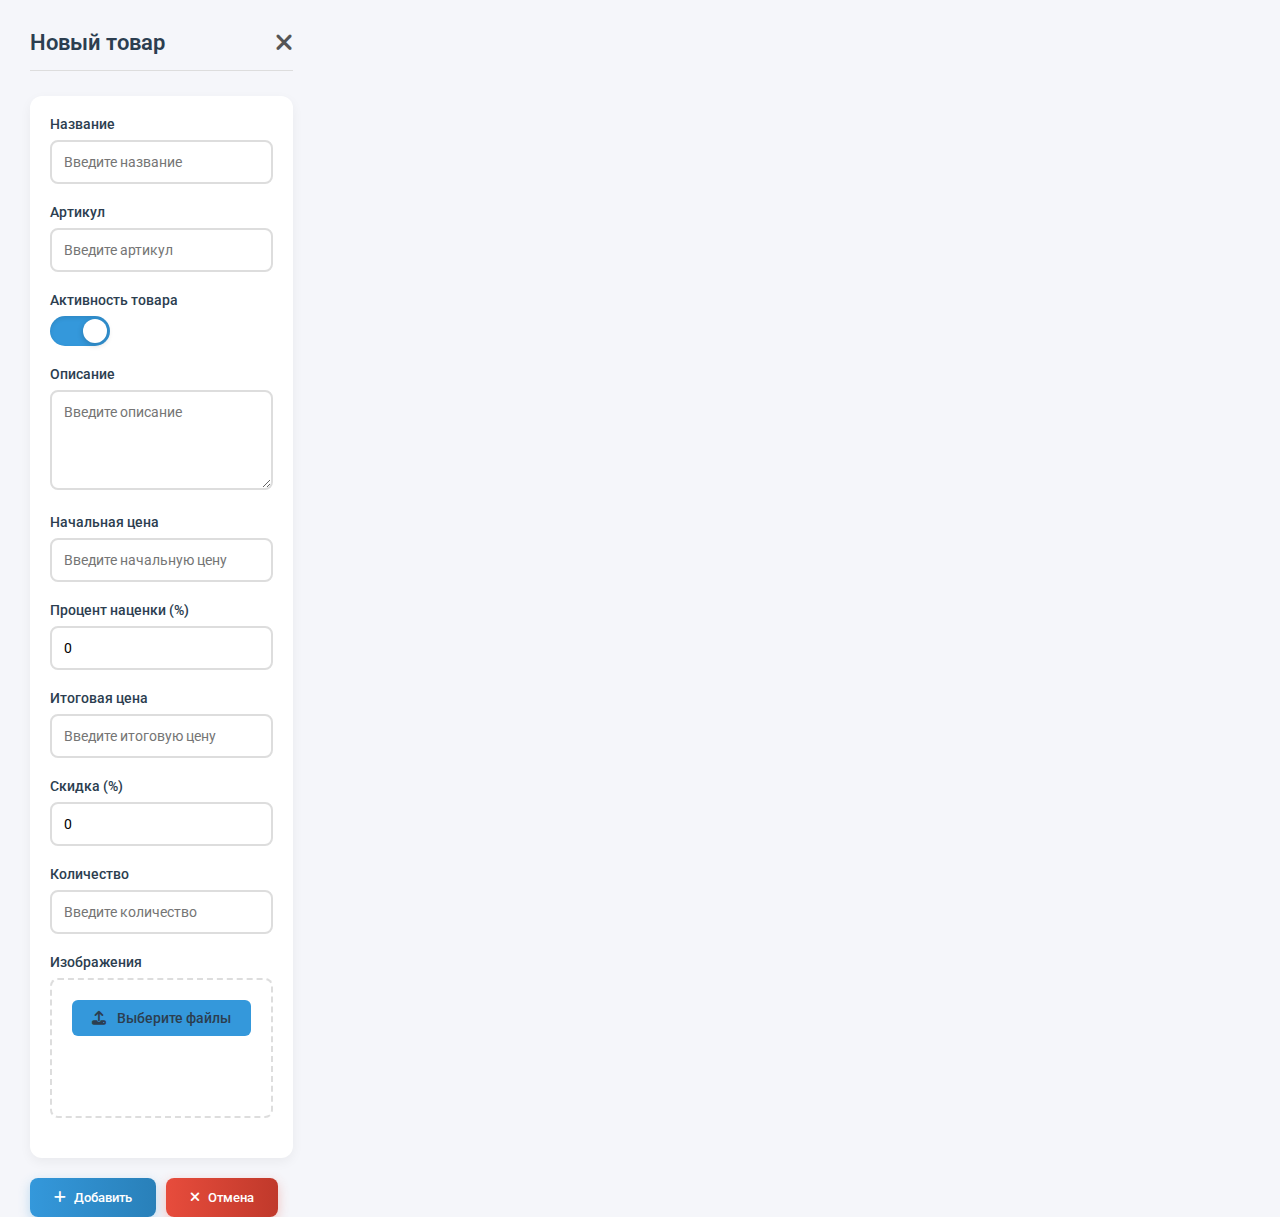
<file: add.html>
<!DOCTYPE html>
<html lang="ru">
<head>
    <meta charset="UTF-8">
    <meta name="viewport" content="width=device-width, initial-scale=1.0">
    <title>Добавить товар</title>
    <link href="https://fonts.googleapis.com/css2?family=Roboto:wght@400;500;700&display=swap" rel="stylesheet">
    <link rel="stylesheet" href="https://cdnjs.cloudflare.com/ajax/libs/font-awesome/6.4.0/css/all.min.css">
    <link rel="stylesheet" href="styles.css">
</head>
<body>
    <div class="sidebar-panel-content">
        <div class="sidebar-header">
            <span id="panel-title">Новый товар</span>
            <i class="fas fa-times close" onclick="closeSidebar()"></i>
        </div>
        <form id="add-product-form" class="add-form">
            <div class="form-card">
                <div class="form-group">
                    <label>Название</label>
                    <input type="text" name="name" placeholder="Введите название" required>
                </div>
                <div class="form-group">
                    <label>Артикул</label>
                    <input type="text" name="sku" placeholder="Введите артикул" required>
                </div>
                <div class="form-group">
                    <label>Активность товара</label>
                    <label class="switch">
                        <input type="checkbox" name="status" checked>
                        <span class="slider"></span>
                    </label>
                </div>
                <div class="form-group">
                    <label>Описание</label>
                    <textarea name="description" placeholder="Введите описание" required></textarea>
                </div>
                <div class="form-group">
                    <label>Начальная цена</label>
                    <input type="number" step="0.01" name="initialPrice" placeholder="Введите начальную цену" required>
                </div>
                <div class="form-group">
                    <label>Процент наценки (%)</label>
                    <input type="number" step="0.01" name="markupPercentage" placeholder="Введите процент наценки" value="0">
                </div>
                <div class="form-group">
                    <label>Итоговая цена</label>
                    <input type="number" step="0.01" name="finalPrice" placeholder="Введите итоговую цену" required>
                </div>
                <div class="form-group">
                    <label>Скидка (%)</label>
                    <input type="number" step="0.01" name="discountPercentage" placeholder="Введите скидку" value="0">
                </div>
                <div class="form-group">
                    <label>Количество</label>
                    <input type="number" name="quantity" placeholder="Введите количество" required>
                </div>
                <div class="form-group">
                    <label>Изображения</label>
                    <div class="file-upload">
                        <input type="file" name="images" accept="image/*" id="image-upload" multiple>
                        <label for="image-upload" class="file-label"><i class="fas fa-upload"></i> Выберите файлы</label>
                        <div class="image-preview" id="image-preview"></div>
                    </div>
                </div>
            </div>
            <div class="button-group">
                <button type="submit" class="add-button"><i class="fas fa-plus"></i> Добавить</button>
                <button type="button" class="cancel-button" onclick="closeSidebar()"><i class="fas fa-times"></i> Отмена</button>
            </div>
        </form>
    </div>
    <script src="script.js"></script>
    <script>
        document.addEventListener('DOMContentLoaded', () => {
            const form = document.getElementById('add-product-form');
            const initialPriceInput = form.querySelector('[name="initialPrice"]');
            const markupPercentageInput = form.querySelector('[name="markupPercentage"]');
            const finalPriceInput = form.querySelector('[name="finalPrice"]');
            const imageInput = form.querySelector('#image-upload');
            const preview = document.getElementById('image-preview');

            function updateFinalPrice() {
                const initialPrice = parseFloat(initialPriceInput.value) || 0;
                const markupPercentage = parseFloat(markupPercentageInput.value) || 0;
                const calculatedFinalPrice = initialPrice * (1 + markupPercentage / 100);
                finalPriceInput.value = calculatedFinalPrice.toFixed(2);
            }

            initialPriceInput.addEventListener('input', updateFinalPrice);
            markupPercentageInput.addEventListener('input', updateFinalPrice);

            imageInput.addEventListener('change', () => {
                preview.innerHTML = '';
                Array.from(imageInput.files).forEach((file, index) => {
                    if (file && file.type.startsWith('image/')) {
                        const reader = new FileReader();
                        reader.onload = function(e) {
                            const imgContainer = document.createElement('div');
                            imgContainer.className = 'image-preview-item';
                            imgContainer.innerHTML = `
                                <img src="${e.target.result}" alt="Preview ${index}" class="preview-image">
                                <i class="fas fa-times remove-image" data-index="${index}" onclick="removeImage(this)"></i>
                            `;
                            preview.appendChild(imgContainer);
                        };
                        reader.readAsDataURL(file);
                    }
                });
            });

            form.addEventListener('submit', async (e) => {
                e.preventDefault();
                const name = form.querySelector('[name="name"]').value.trim();
                const sku = form.querySelector('[name="sku"]').value.trim();
                const initialPrice = form.querySelector('[name="initialPrice"]').value.trim();
                const markupPercentage = form.querySelector('[name="markupPercentage"]').value.trim();
                const finalPrice = form.querySelector('[name="finalPrice"]').value.trim();
                const discountPercentage = form.querySelector('[name="discountPercentage"]').value.trim();
                const quantity = form.querySelector('[name="quantity"]').value.trim();
                const description = form.querySelector('[name="description"]').value.trim();
                const images = [];

                if (!name || !sku || !initialPrice || !finalPrice || !quantity || !description) {
                    showSnackbar('Заполните обязательные поля', 'error');
                    return;
                }

                if (imageInput.files.length > 0) {
                    for (const file of imageInput.files) {
                        const dataUrl = await new Promise((resolve) => {
                            const reader = new FileReader();
                            reader.onload = (e) => resolve(e.target.result);
                            reader.readAsDataURL(file);
                        });
                        images.push(dataUrl);
                    }
                }

                const product = {
                    name,
                    sku,
                    initialPrice: parseFloat(initialPrice).toFixed(2),
                    markupPercentage: parseFloat(markupPercentage) || 0,
                    finalPrice: parseFloat(finalPrice).toFixed(2),
                    discountPercentage: parseFloat(discountPercentage) || 0,
                    status: form.querySelector('[name="status"]').checked ? 'Активный' : 'Неактивный',
                    description,
                    quantity: parseInt(quantity),
                    images
                };

                if (!productsData[activeCategory]) productsData[activeCategory] = [];
                productsData[activeCategory].push(product);
                showProducts(activeCategory);
                showSnackbar('Товар успешно добавлен', 'success');
                form.reset();
                preview.innerHTML = '';
                closeSidebar();
            });
        });

        function removeImage(element) {
            const index = parseInt(element.dataset.index);
            const imageInput = document.getElementById('image-upload');
            const files = Array.from(imageInput.files);
            files.splice(index, 1);
            const dataTransfer = new DataTransfer();
            files.forEach(file => dataTransfer.items.add(file));
            imageInput.files = dataTransfer.files;
            element.parentElement.remove();
        }
    </script>
</file>
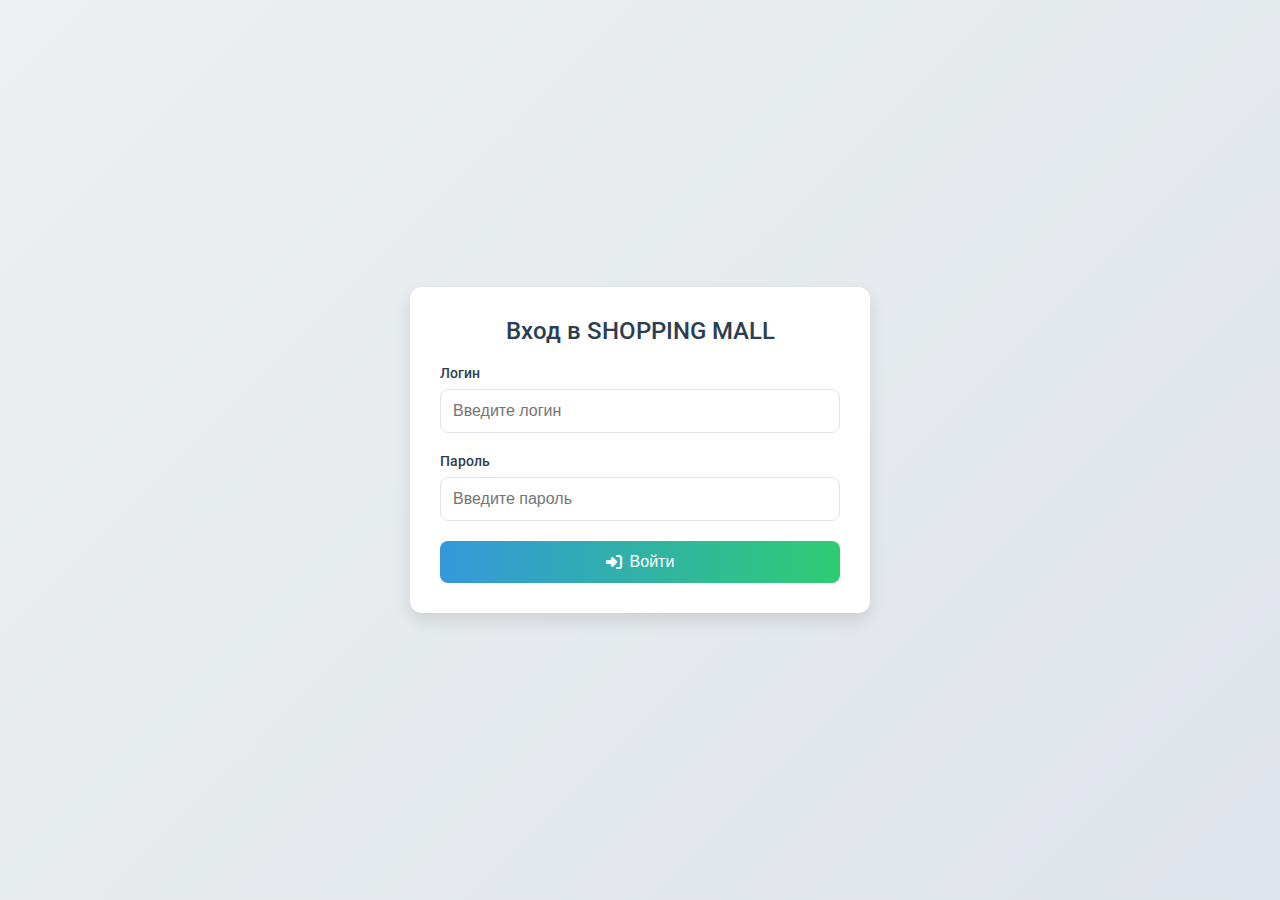
<file: auth.html>
<!DOCTYPE html>
<html lang="ru">
<head>
    <meta charset="UTF-8">
    <meta name="viewport" content="width=device-width, initial-scale=1.0">
    <title>Вход в SHOPPING MALL</title>
    <link href="https://fonts.googleapis.com/css2?family=Roboto:wght@400;500;700&display=swap" rel="stylesheet">
    <link rel="stylesheet" href="https://cdnjs.cloudflare.com/ajax/libs/font-awesome/6.4.0/css/all.min.css">
    <link rel="stylesheet" href="auth_styles.css">
</head>
<body>
    <div class="login-container">
        <div class="login-card">
            <div class="login-header">
                <h2>Вход в SHOPPING MALL</h2>
            </div>
            <form id="login-form" class="login-form">
                <div class="form-group">
                    <label for="username">Логин</label>
                    <input type="text" id="username" name="username" placeholder="Введите логин" required>
                </div>
                <div class="form-group">
                    <label for="password">Пароль</label>
                    <input type="password" id="password" name="password" placeholder="Введите пароль" required>
                </div>
                <button type="submit" class="login-button"><i class="fas fa-sign-in-alt"></i> Войти</button>
            </form>
            <div id="snackbar"></div>
        </div>
    </div>

    <script>
        const loginForm = document.getElementById('login-form');
        const snackbar = document.getElementById('snackbar');

        loginForm.addEventListener('submit', function(e) {
            e.preventDefault();
            const username = document.getElementById('username').value.trim();
            const password = document.getElementById('password').value.trim();

            if (username === 'admin' && password === 'password') {
                localStorage.setItem('isAuthenticated', 'true');
                window.location.href = 'index.html';
            } else {
                showSnackbar('Неверный логин или пароль', 'error');
            }
        });

        function showSnackbar(message, type) {
            snackbar.textContent = message;
            snackbar.className = 'show ' + type;
            setTimeout(() => { snackbar.className = snackbar.className.replace('show', ''); }, 3000);
        }
    </script>
</body>
</html>
</file>
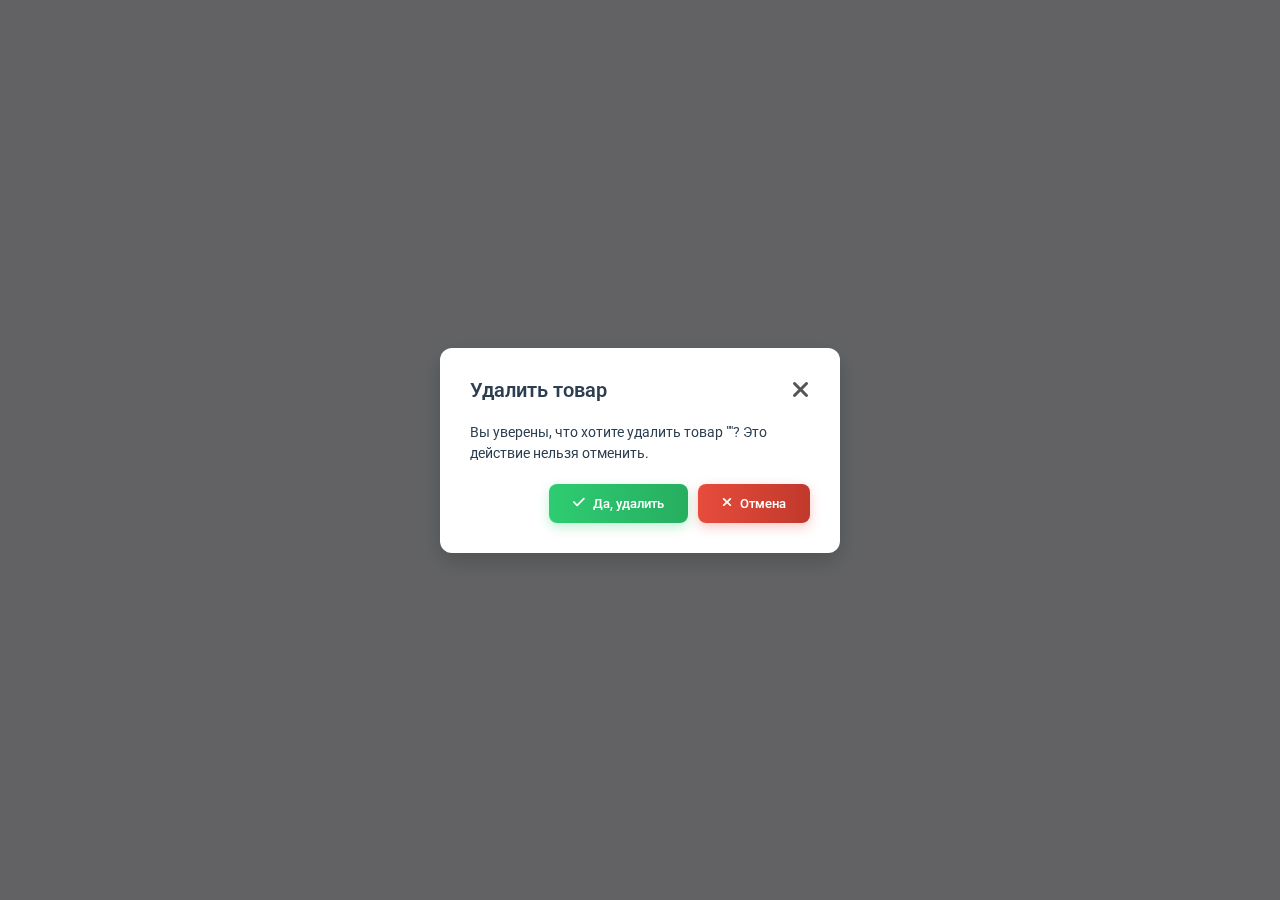
<file: delete.html>
<!DOCTYPE html>
<html lang="ru">
<head>
    <meta charset="UTF-8">
    <meta name="viewport" content="width=device-width, initial-scale=1.0">
    <title>Удалить товар</title>
    <link href="https://fonts.googleapis.com/css2?family=Roboto:wght@400;500;700&display=swap" rel="stylesheet">
    <link rel="stylesheet" href="https://cdnjs.cloudflare.com/ajax/libs/font-awesome/6.4.0/css/all.min.css">
    <link rel="stylesheet" href="styles.css">
    <style>
        /* Стили для модального окна */
        .modal-overlay {
            position: fixed;
            top: 0;
            left: 0;
            width: 100%;
            height: 100%;
            background: rgba(0, 0, 0, 0.6);
            display: flex;
            justify-content: center;
            align-items: center;
            z-index: 1002;
            opacity: 0;
            visibility: hidden;
            transition: opacity 0.3s ease, visibility 0.3s ease;
        }

        .modal-overlay.active {
            opacity: 1;
            visibility: visible;
        }

        .modal-content {
            background: #fff;
            border-radius: 12px;
            padding: 30px;
            width: 100%;
            max-width: 400px;
            box-shadow: 0 8px 24px rgba(0, 0, 0, 0.2);
            transform: translateY(20px);
            transition: transform 0.3s ease;
        }

        .modal-overlay.active .modal-content {
            transform: translateY(0);
        }

        .modal-header {
            display: flex;
            justify-content: space-between;
            align-items: center;
            margin-bottom: 20px;
        }

        .modal-header h2 {
            font-size: 20px;
            font-weight: 600;
            color: #2c3e50;
            margin: 0;
        }

        .modal-header .close {
            font-size: 24px;
            color: #555;
            cursor: pointer;
            transition: color 0.3s ease, transform 0.1s ease;
        }

        .modal-header .close:hover {
            color: #e74c3c;
            transform: scale(1.1);
        }

        .modal-body {
            margin-bottom: 20px;
        }

        .modal-body p {
            font-size: 14px;
            color: #2c3e50;
            line-height: 1.5;
        }

        .modal-footer {
            display: flex;
            gap: 10px;
            justify-content: flex-end;
        }

        .modal-footer .add-button {
            background: linear-gradient(90deg, #2ecc71, #27ae60);
            box-shadow: 0 4px 12px rgba(46, 204, 113, 0.3);
        }

        .modal-footer .add-button:hover {
            background: linear-gradient(90deg, #27ae60, #219653);
        }

        .modal-footer .cancel-button {
            background: linear-gradient(90deg, #e74c3c, #c0392b);
            box-shadow: 0 4px 12px rgba(231, 76, 60, 0.3);
        }

        .modal-footer .cancel-button:hover {
            background: linear-gradient(90deg, #c0392b, #a93226);
        }
    </style>
</head>
<body>
    <div class="modal-overlay active">
        <div class="modal-content">
            <div class="modal-header">
                <h2>Удалить товар</h2>
                <i class="fas fa-times close" onclick="closeModal()"></i>
            </div>
            <div class="modal-body">
                <p>Вы уверены, что хотите удалить товар "<span id="product-name"></span>"? Это действие нельзя отменить.</p>
            </div>
            <div class="modal-footer">
                <button class="add-button" onclick="confirmDelete()"><i class="fas fa-check"></i> Да, удалить</button>
                <button class="cancel-button" onclick="closeModal()"><i class="fas fa-times"></i> Отмена</button>
            </div>
        </div>
    </div>

    <script src="script.js"></script>
    <script>
        document.addEventListener('DOMContentLoaded', () => {
            const urlParams = new URLSearchParams(window.location.search);
            const category = urlParams.get('category');
            const index = parseInt(urlParams.get('index'), 10);
            const product = productsData[category][index];

            document.getElementById('product-name').textContent = product.name;

            window.confirmDelete = function() {
                productsData[category].splice(index, 1);
                showSnackbar('Товар успешно удалён', 'success');
                setTimeout(() => window.close(), 1000);
            };

            window.closeModal = function() {
                window.close();
            };
        });

        function showSnackbar(message, type) {
            const event = new CustomEvent('show-snackbar', { detail: { message, type } });
            window.opener.document.dispatchEvent(event);
        }
    </script>
</body>
</html>
</file>
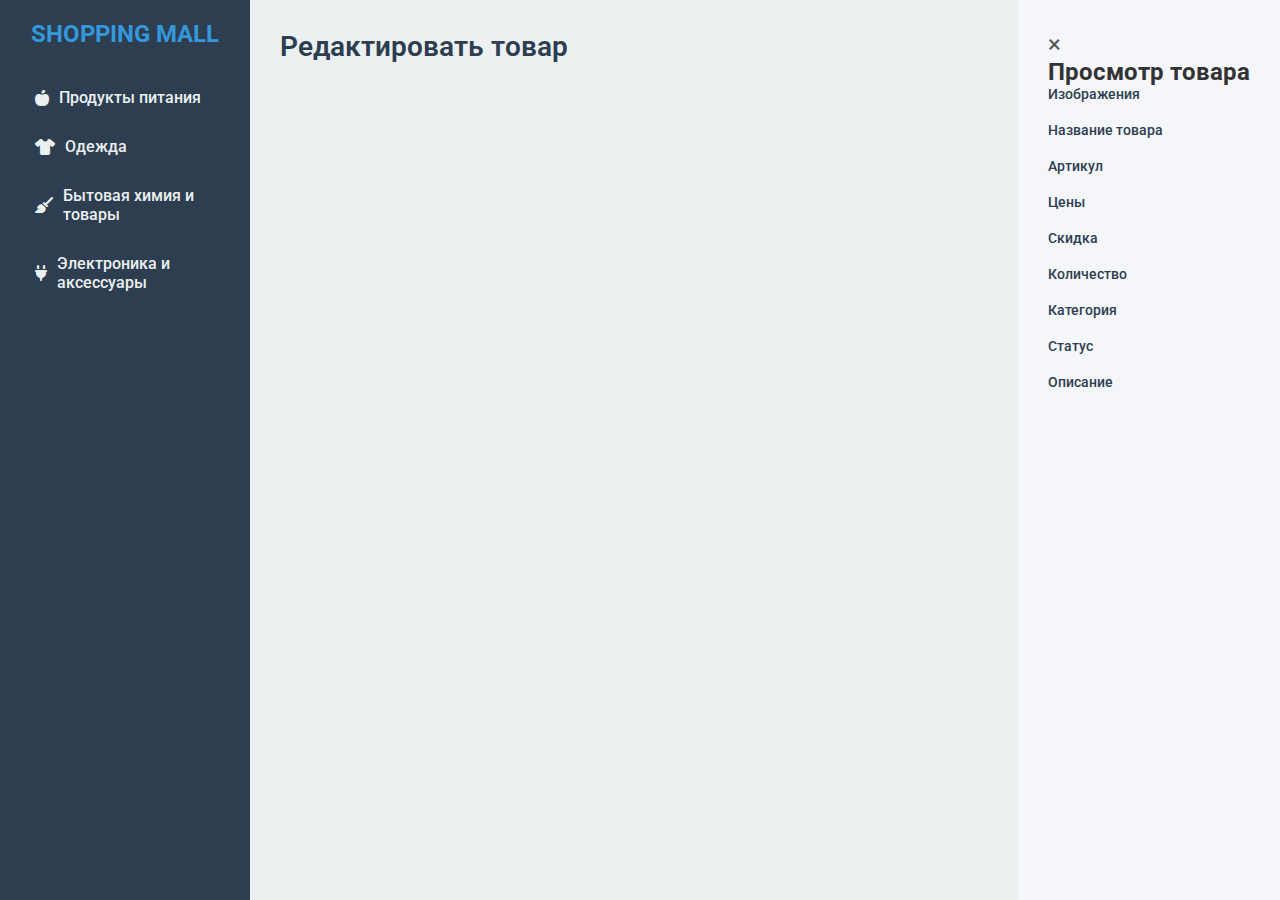
<file: edit.html>
<!DOCTYPE html>
<html lang="ru">
<head>
    <meta charset="UTF-8">
    <meta name="viewport" content="width=device-width, initial-scale=1.0">
    <title>Редактировать товар</title>
    <link href="https://fonts.googleapis.com/css2?family=Roboto:wght@400;500;700&display=swap" rel="stylesheet">
    <link rel="stylesheet" href="https://cdnjs.cloudflare.com/ajax/libs/font-awesome/6.4.0/css/all.min.css">
    <link rel="stylesheet" href="styles.css">
</head>
<body>
    <div class="sidebar">
        <div class="logo">SHOPPING MALL</div>
        <div class="menu-item">
            <a href="#" onclick="toggleSubmenu('food')"><i class="fas fa-apple-alt"></i> Продукты питания</a>
            <div class="submenu" id="food">
                <a href="#" onclick="showProducts('food-bread')">Хлеб и выпечка</a>
                <a href="#" onclick="showProducts('food-fruits')">Фрукты и овощи</a>
                <a href="#" onclick="showProducts('food-meat')">Мясо и молочные продукты</a>
            </div>
        </div>
        <div class="menu-item">
            <a href="#" onclick="toggleSubmenu('clothing')"><i class="fas fa-tshirt"></i> Одежда</a>
            <div class="submenu" id="clothing">
                <a href="#" onclick="showProducts('clothing-coats')">Куртки и пальто</a>
                <a href="#" onclick="showProducts('clothing-national')">Национальная одежда</a>
                <a href="#" onclick="showProducts('clothing-kids-shoes')">Обувь для детей</a>
            </div>
        </div>
        <div class="menu-item">
            <a href="#" onclick="toggleSubmenu('household')"><i class="fas fa-broom"></i> Бытовая химия и товары</a>
            <div class="submenu" id="household">
                <a href="#" onclick="showProducts('household-cleaning')">Средства для уборки</a>
                <a href="#" onclick="showProducts('household-dishes')">Посуда и кухонные принадлежности</a>
                <a href="#" onclick="showProducts('household-textile')">Текстиль</a>
            </div>
        </div>
        <div class="menu-item">
            <a href="#" onclick="toggleSubmenu('electronics')"><i class="fas fa-plug"></i> Электроника и аксессуары</a>
            <div class="submenu" id="electronics">
                <a href="#" onclick="showProducts('electronics-phones')">Мобильные телефоны и зарядные устройства</a>
                <a href="#" onclick="showProducts('electronics-lights')">Лампы и светильники</a>
                <a href="#" onclick="showProducts('electronics-small')">Мелкая бытовая техника</a>
            </div>
        </div>
    </div>

    <div class="main-content">
        <h1>Редактировать товар</h1>
        <div id="edit-content"></div>
        <div id="snackbar"></div>
    </div>

    <script src="script.js"></script>
    <script>
        document.addEventListener('DOMContentLoaded', () => {
            const urlParams = new URLSearchParams(window.location.search);
            const category = urlParams.get('category');
            const index = parseInt(urlParams.get('index'), 10);
            const product = productsData[category][index];

            const editContent = document.getElementById('edit-content');
            editContent.innerHTML = `
                <form id="edit-product-form" class="add-form">
                    <div class="form-card">
                        <div class="form-group">
                            <label>Название</label>
                            <input type="text" name="name" value="${product.name}" required>
                        </div>
                        <div class="form-group">
                            <label>Артикул</label>
                            <input type="text" name="sku" value="${product.sku}" required>
                        </div>
                        <div class="form-group">
                            <label>Активность товара</label>
                            <label class="switch">
                                <input type="checkbox" name="status" ${product.status === 'Активный' ? 'checked' : ''}>
                                <span class="slider"></span>
                            </label>
                        </div>
                        <div class="form-group">
                            <label>Описание</label>
                            <textarea name="description" required>${product.description || ''}</textarea>
                        </div>
                        <div class="form-group">
                            <label>Начальная цена</label>
                            <input type="number" step="0.01" name="initialPrice" value="${product.initialPrice}" required>
                        </div>
                        <div class="form-group">
                            <label>Процент наценки (%)</label>
                            <input type="number" step="0.01" name="markupPercentage" value="${product.markupPercentage || 0}">
                        </div>
                        <div class="form-group">
                            <label>Итоговая цена</label>
                            <input type="number" step="0.01" name="finalPrice" value="${product.finalPrice}" required>
                        </div>
                        <div class="form-group">
                            <label>Скидка (%)</label>
                            <input type="number" step="0.01" name="discountPercentage" value="${product.discountPercentage || 0}">
                        </div>
                        <div class="form-group">
                            <label>Количество</label>
                            <input type="number" name="quantity" value="${product.quantity}" required>
                        </div>
                        <div class="form-group">
                            <label>Изображения</label>
                            <div class="file-upload">
                                <input type="file" name="images" accept="image/*" id="image-upload" multiple>
                                <label for="image-upload" class="file-label"><i class="fas fa-upload"></i> Выберите файлы</label>
                                <div class="image-preview" id="image-preview">
                                    ${product.images && product.images.length > 0 ? product.images.map((img, idx) => `
                                        <div class="image-preview-item">
                                            <img src="${img}" alt="${product.name}" class="preview-image">
                                            <i class="fas fa-times remove-image" data-index="${idx}" onclick="removeExistingImage(this)"></i>
                                        </div>
                                    `).join('') : ''}
                                </div>
                            </div>
                        </div>
                    </div>
                    <div class="button-group">
                        <button type="submit" class="add-button"><i class="fas fa-save"></i> Сохранить</button>
                        <button type="button" class="cancel-button" onclick="window.location.href='index.html'"><i class="fas fa-times"></i> Отмена</button>
                    </div>
                </form>
            `;

            const form = document.getElementById('edit-product-form');
            const initialPriceInput = form.querySelector('[name="initialPrice"]');
            const markupPercentageInput = form.querySelector('[name="markupPercentage"]');
            const finalPriceInput = form.querySelector('[name="finalPrice"]');
            const imageInput = form.querySelector('#image-upload');
            function updateFinalPrice() {
                const initialPrice = parseFloat(initialPriceInput.value) || 0;
                const markupPercentage = parseFloat(markupPercentageInput.value) || 0;
                const calculatedFinalPrice = initialPrice * (1 + markupPercentage / 100);
                finalPriceInput.value = calculatedFinalPrice.toFixed(2);
            }

            initialPriceInput.addEventListener('input', updateFinalPrice);
            markupPercentageInput.addEventListener('input', updateFinalPrice);

            let existingImages = [...product.images] || [];

            imageInput.addEventListener('change', () => {
                const preview = document.getElementById('image-preview');
                const existingPreviews = preview.querySelectorAll('.image-preview-item');
                const existingCount = existingImages.length;
                Array.from(imageInput.files).forEach((file, index) => {
                    if (file && file.type.startsWith('image/')) {
                        const reader = new FileReader();
                        reader.onload = function(e) {
                            const imgContainer = document.createElement('div');
                            imgContainer.className = 'image-preview-item';
                            imgContainer.innerHTML = `
                                <img src="${e.target.result}" alt="Preview ${index}" class="preview-image">
                                <i class="fas fa-times remove-image" data-index="${existingCount + index}" data-isnew="true" onclick="removeImage(this)"></i>
                            `;
                            preview.appendChild(imgContainer);
                        };
                        reader.readAsDataURL(file);
                    }
                });
            });

            window.removeExistingImage = function(element) {
                const index = parseInt(element.dataset.index);
                existingImages.splice(index, 1);
                element.parentElement.remove();
            };

            window.removeImage = function(element) {
                const index = parseInt(element.dataset.index);
                const isNew = element.dataset.isnew === 'true';
                if (isNew) {
                    const files = Array.from(imageInput.files);
                    files.splice(index - existingImages.length, 1);
                    const dataTransfer = new DataTransfer();
                    files.forEach(file => dataTransfer.items.add(file));
                    imageInput.files = dataTransfer.files;
                }
                element.parentElement.remove();
            };

            form.addEventListener('submit', async (e) => {
                e.preventDefault();
                const name = form.querySelector('[name="name"]').value.trim();
                const sku = form.querySelector('[name="sku"]').value.trim();
                const initialPrice = form.querySelector('[name="initialPrice"]').value.trim();
                const markupPercentage = form.querySelector('[name="markupPercentage"]').value.trim();
                const finalPrice = form.querySelector('[name="finalPrice"]').value.trim();
                const discountPercentage = form.querySelector('[name="discountPercentage"]').value.trim();
                const quantity = form.querySelector('[name="quantity"]').value.trim();
                const description = form.querySelector('[name="description"]').value.trim();
                const images = [...existingImages];

                if (!name || !sku || !initialPrice || !finalPrice || !quantity || !description) {
                    showSnackBar('Заполните обязательные поля', 'error');
                    return;
                }

                if (imageInput.files.length > 0) {
                    for await (const file of imageInput.files) {
                        const dataUrl = await new Promise((resolve) => {
                            const reader = new FileReader();
                            reader.onload = (e) => resolve(e.target.result);
                            reader.readAsDataURL(file);
                        });
                        images.push(dataUrl);
                    }
                }

                const updatedProduct = {
                    name,
                    sku,
                    initialPrice: parseFloat(initialPrice).toFixed(2),
                    markupPercentage: parseFloat(markupPercentage) || 0,
                    finalPrice: parseFloat(finalPrice).toFixed(2),
                    discountPercentage: parseFloat(discountPercentage) || 0,
                    status: form.querySelector('[name="status"]').checked ? 'Активный' : 'Неактивный',
                    description,
                    quantity: parseInt(quantity),
                    images
                };

                productsData[category][index] = updatedProduct;
                showSnackBar('Товар успешно сохранён', 'success');
                setTimeout(() => window.location.href = 'index.html', 2000);
            });
        });

        function showSnackBar(message, type) {
            const snackbar = document.getElementById('snackbar');
            snackbar.textContent = message;
            snackbar.className = 'show ' + type;
            setTimeout(() => {
 snackBar.className = snackBar.className.replace('show', '');
            }, 3000);
        }
    </script>
</body>
</html>

<xaiArtifact id="3e9a7ecb-45c2-45dd-a191-20afec30023d" title="view.html" contentType="text/html">
<!DOCTYPE html>
<html lang="ru">
<head>
    <meta charset="UTF-8">
    <meta name="viewport" content="width=device-width, initial-scale=1.0">
    <title>Просмотр товара</title>
    <link href="https://fonts.googleapis.com/css2?family=Roboto:wght@400;500;700&display=swap" rel="stylesheet">
    <link rel="stylesheet" href="https://cdnjs.cloudflare.com/ajax/libs/font-awesome/6.4.0/css/all.min.css">
    <link rel="stylesheet" href="styles.css">
</head>
<body>
    <div class="sidebar-panel-content">
        <span class="close" onclick="closeSidebar()">×</span>
        <h2>Просмотр товара</h2>
        <div class="form-group">
            <label>Изображения</label>
            <div id="view-images"></div>
        </div>
        <div class="form-group">
            <label>Название товара</label>
            <p id="view-name"></p>
        </div>
        <div class="form-group">
            <label>Артикул</label>
            <p id="view-sku"></p>
        </div>
        <div class="form-group">
            <label>Цены</label>
            <div class="price-info">
                <p id="view-initial-price"></p>
                <p id="view-final-price"></p>
                <p id="view-discounted-price" class="discounted"></p>
            </div>
        </div>
        <div class="form-group">
            <label>Скидка</label>
            <p id="view-discount"></p>
        </div>
        <div class="form-group">
            <label>Количество</label>
            <p id="view-quantity"></p>
        </div>
        <div class="form-group">
            <label>Категория</label>
            <p id="view-category"></p>
        </div>
        <div class="form-group">
            <label>Статус</label>
            <p id="view-status"></p>
        </div>
        <div class="form-group">
            <label>Описание</label>
            <p id="view-description"></p>
        </div>
    </div>
    <script src="script.js"></script>
</body>
</html>
</file>
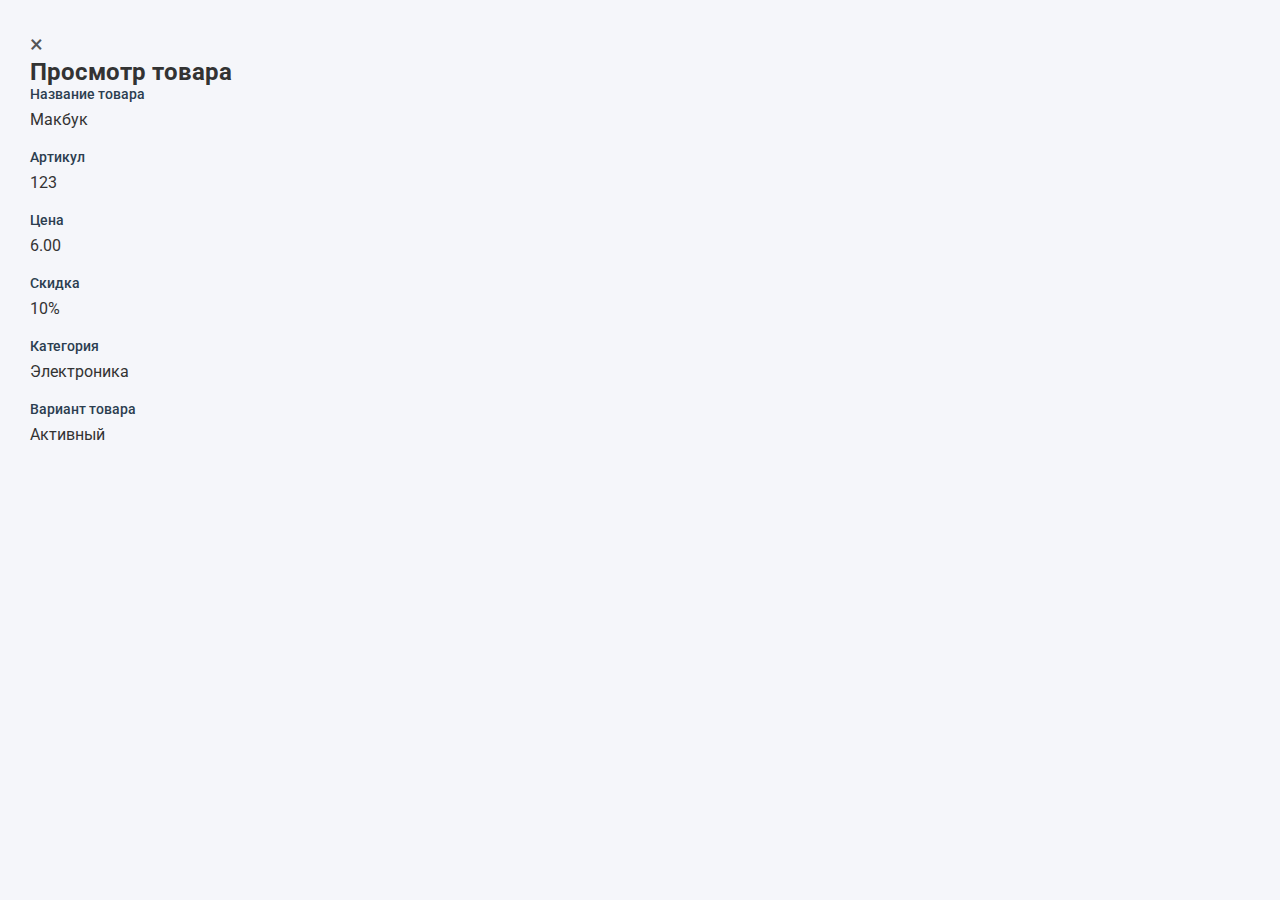
<file: view.html>
<!DOCTYPE html>
<html lang="ru">
<head>
    <meta charset="UTF-8">
    <meta name="viewport" content="width=device-width, initial-scale=1.0">
    <title>Просмотр товара</title>
    <link href="https://fonts.googleapis.com/css2?family=Roboto:wght@400;500;700&display=swap" rel="stylesheet">
    <link rel="stylesheet" href="styles.css">
</head>
<body>  
    <div class="sidebar-panel-content">
        <span class="close" onclick="closeSidebar()">×</span>
        <h2>Просмотр товара</h2>
        <div class="form-group">
            <label>Название товара</label>
            <p id="view-name">Макбук</p>
        </div>
        <div class="form-group">
            <label>Артикул</label>
            <p id="view-sku">123</p>
        </div>
        <div class="form-group">
            <label>Цена</label>
            <p id="view-price">6.00</p>
        </div>
        <div class="form-group">
            <label>Скидка</label>
            <p id="view-discount">10%</p>
        </div>
        <div class="form-group">
            <label>Категория</label>
            <p id="view-category">Электроника</p>
        </div>
        <div class="form-group">
            <label>Вариант товара</label>
            <p id="view-variant">Активный</p>
        </div>
    </div>
    <script src="script.js"></script>
</body>
</html>
</file>
<file: styles.css>
* {
    margin: 0;
    padding: 0;
    box-sizing: border-box;
    font-family: 'Roboto', sans-serif;
}

body {
    background-color: #f5f6fa;
    color: #333;
    display: flex;
    height: 100vh;
    overflow: hidden;
}

/* Боковое меню */
.sidebar {
    width: 250px;
    background: #2c3e50;
    padding: 20px;
    overflow-y: auto;
    transition: width 0.3s ease;
    display: flex;
    flex-direction: column;
}

.sidebar .logo {
    font-size: 24px;
    font-weight: 700;
    color: #3498db;
    margin-bottom: 30px;
    text-align: center;
}

.sidebar .menu-item {
    margin-bottom: 10px;
}

.sidebar .menu-item a {
    display: flex;
    align-items: center;
    gap: 10px;
    padding: 10px 15px;
    color: #ecf0f1;
    text-decoration: none;
    font-weight: 500;
    border-radius: 8px;
    transition: background-color 0.3s ease, color 0.3s ease;
}

.sidebar .menu-item a:hover {
    background-color: #34495e;
}

.sidebar .menu-item.active > a {
    background: linear-gradient(90deg, #3498db, #2980b9);
    color: #fff;
}

.submenu {
    display: none;
    padding-left: 30px;
    margin-top: 5px;
}

.submenu a {
    padding: 8px 15px;
    font-size: 14px;
    color: #bdc3c7;
    border-radius: 5px;
}

.submenu a:hover {
    background-color: #34495e;
}

.menu-item.active .submenu {
    display: block;
}

.logout-item {
    margin-top: auto;
}

.logout-item a {
    color: #e74c3c;
}

.logout-item a:hover {
    background-color: #c0392b;
    color: #fff;
}

/* Основной контент */
.main-content {
    flex: 1;
    padding: 30px;
    overflow-y: auto;
    background: #ecf0f1;
}

.main-content h1 {
    font-size: 28px;
    font-weight: 600;
    margin-bottom: 25px;
    color: #2c3e50;
}

/* Таблица товаров */
.products-table {
    width: 100%;
    border-collapse: collapse;
    background-color: #fff;
    border-radius: 12px;
    overflow: hidden;
    box-shadow: 0 4px 12px rgba(0, 0, 0, 0.05);
}

.products-table th,
.products-table td {
    padding: 15px 20px;
    text-align: left;
    border-bottom: 1px solid #ddd;
}

.products-table th {
    background: #3498db;
    color: #fff;
    font-weight: 500;
    font-size: 14px;
    text-transform: uppercase;
}

.products-table td {
    color: #2c3e50;
    font-size: 14px;
    cursor: pointer;
    transition: background-color 0.2s ease;
}

.products-table tr:hover {
    background: #f9f9f9;
}

.products-table .status-active {
    background: #2ecc71;
    color: #fff;
    padding: 5px 12px;
    border-radius: 12px;
    font-size: 12px;
    display: inline-block;
}

.products-table .status-inactive {
    background: #3498db;
    color: #fff;
    padding: 5px 12px;
    border-radius: 12px;
    font-size: 12px;
    display: inline-block;
}

/* Кнопка добавить */
.add-button {
    padding: 12px 24px;
    background: linear-gradient(90deg, #3498db, #2980b9);
    color: #fff;
    border: none;
    border-radius: 8px;
    font-weight: 500;
    cursor: pointer;
    transition: background-color 0.3s ease, transform 0.1s ease;
    display: flex;
    align-items: center;
    gap: 8px;
    box-shadow: 0 4px 12px rgba(52, 152, 219, 0.3);
}

.add-button:hover {
    background: linear-gradient(90deg, #2980b9, #1a5276);
    transform: translateY(-2px);
}

.add-button:active {
    transform: translateY(0);
}

/* Боковая панель */
.sidebar-panel {
    position: fixed;
    top: 0;
    right: -450px;
    width: 450px;
    height: 100%;
    background: #ecf0f1;
    box-shadow: -4px 0 15px rgba(0, 0, 0, 0.1);
    transition: right 0.3s ease-in-out;
    overflow-y: auto;
    z-index: 1000;
}

.sidebar-panel.active {
    right: 0;
}

.sidebar-panel-content {
    padding: 30px;
}

.sidebar-header {
    display: flex;
    justify-content: space-between;
    align-items: center;
    margin-bottom: 25px;
    padding-bottom: 15px;
    border-bottom: 1px solid #ddd;
}

#panel-title {
    font-size: 22px;
    font-weight: 600;
    color: #2c3e50;
}

.sidebar-actions {
    display: flex;
    gap: 15px;
    align-items: center;
}

.action-icon {
    font-size: 18px;
    color: #555;
    cursor: pointer;
    transition: color 0.3s ease, transform 0.1s ease;
}

.action-icon:hover {
    color: #3498db;
    transform: scale(1.1);
}

.close {
    font-size: 24px;
    color: #555;
    cursor: pointer;
    transition: color 0.3s ease, transform 0.1s ease;
}

.close:hover {
    color: #e74c3c;
    transform: scale(1.1);
}

.form-card {
    background: #fff;
    padding: 20px;
    border-radius: 12px;
    box-shadow: 0 4px 12px rgba(0, 0, 0, 0.05);
    margin-bottom: 20px;
}

.form-group {
    margin-bottom: 20px;
}

.form-group label {
    display: block;
    font-weight: 500;
    margin-bottom: 8px;
    color: #2c3e50;
    font-size: 14px;
}

.form-group input[type="text"],
.form-group input[type="number"],
.form-group textarea {
    width: 100%;
    padding: 12px;
    border: 2px solid #ddd;
    border-radius: 8px;
    font-size: 14px;
    background: #fff;
    transition: border-color 0.3s ease, box-shadow 0.3s ease, transform 0.1s ease;
}

.form-group input[type="text"]:focus,
.form-group input[type="number"]:focus,
.form-group textarea:focus {
    border-color: #3498db;
    box-shadow: 0 0 10px rgba(52, 152, 219, 0.2);
    transform: scale(1.02);
    outline: none;
}

.form-group textarea {
    height: 100px;
    resize: vertical;
}

.switch {
    position: relative;
    display: inline-block;
    width: 60px;
    height: 30px;
}

.switch input {
    opacity: 0;
    width: 0;
    height: 0;
}

.slider {
    position: absolute;
    cursor: pointer;
    top: 0;
    left: 0;
    right: 0;
    bottom: 0;
    background: #ddd;
    transition: 0.4s;
    border-radius: 30px;
    box-shadow: inset 0 2px 4px rgba(0, 0, 0, 0.1);
}

.slider:before {
    position: absolute;
    content: "";
    height: 24px;
    width: 24px;
    left: 3px;
    bottom: 3px;
    background: #fff;
    transition: 0.4s;
    border-radius: 50%;
    box-shadow: 0 2px 6px rgba(0, 0, 0, 0.2);
}

input:checked + .slider {
    background: #3498db;
}

input:checked + .slider:before {
    transform: translateX(30px);
}

.form-group input[type="file"] {
    display: none;
}

.file-upload {
    position: relative;
    overflow: hidden;
    border: 2px dashed #ddd;
    border-radius: 8px;
    padding: 20px;
    text-align: center;
    background: #fff;
    transition: border-color 0.3s ease, box-shadow 0.3s ease;
}

.file-upload:hover {
    border-color: #3498db;
    box-shadow: 0 0 10px rgba(52, 152, 219, 0.2);
}

.file-label {
    display: inline-block;
    padding: 10px 20px;
    background: #3498db;
    color: #fff;
    border-radius: 6px;
    cursor: pointer;
    font-weight: 500;
    transition: background 0.3s ease, transform 0.1s ease;
    margin-bottom: 10px;
}

.file-label:hover {
    background: #2980b9;
    transform: translateY(-2px);
}

.file-label i {
    margin-right: 8px;
}

.image-preview {
    margin-top: 10px;
    min-height: 50px;
    display: flex;
    align-items: center;
    justify-content: center;
    gap: 10px;
    color: #555;
    font-size: 14px;
}

.preview-image {
    max-width: 100%;
    max-height: 150px;
    border-radius: 8px;
    object-fit: cover;
}

.remove-image {
    font-size: 18px;
    color: #e74c3c;
    cursor: pointer;
    transition: color 0.3s ease, transform 0.1s ease;
}

.remove-image:hover {
    color: #c0392b;
    transform: scale(1.1);
}

.button-group {
    display: flex;
    gap: 10px;
    margin-top: 20px;
}

.cancel-button {
    padding: 12px 24px;
    background: linear-gradient(90deg, #e74c3c, #c0392b);
    color: #fff;
    border: none;
    border-radius: 8px;
    font-weight: 500;
    cursor: pointer;
    transition: background-color 0.3s ease, transform 0.1s ease;
    display: flex;
    align-items: center;
    gap: 8px;
    box-shadow: 0 4px 12px rgba(231, 76, 60, 0.3);
}

.cancel-button:hover {
    background: linear-gradient(90deg, #c0392b, #a93226);
    transform: translateY(-2px);
}

.cancel-button:active {
    transform: translateY(0);
}

/* SnackBar */
#snackbar {
    visibility: hidden;
    min-width: 250px;
    margin-left: -125px;
    background-color: #333;
    color: #fff;
    text-align: center;
    border-radius: 8px;
    padding: 16px;
    position: fixed;
    z-index: 1001;
    left: 50%;
    bottom: 30px;
    font-size: 14px;
    box-shadow: 0 4px 12px rgba(0, 0, 0, 0.2);
}

#snackbar.success {
    background-color: #2ecc71;
}

#snackbar.error {
    background-color: #e74c3c;
}

#snackbar.show {
    visibility: visible;
    -webkit-animation: fadein 0.5s, fadeout 0.5s 2.5s;
    animation: fadein 0.5s, fadeout 0.5s 2.5s;
}

@-webkit-keyframes fadein {
    from {bottom: 0; opacity: 0;}
    to {bottom: 30px; opacity: 1;}
}

@keyframes fadein {
    from {bottom: 0; opacity: 0;}
    to {bottom: 30px; opacity: 1;}
}

@-webkit-keyframes fadeout {
    from {bottom: 30px; opacity: 1;}
    to {bottom: 0; opacity: 0;}
}

@keyframes fadeout {
    from {bottom: 30px; opacity: 1;}
    to {bottom: 0; opacity: 0;}
}

/* Модальное окно */
.modal-overlay {
    position: fixed;
    top: 0;
    left: 0;
    width: 100%;
    height: 100%;
    background: rgba(0, 0, 0, 0.6);
    display: flex;
    justify-content: center;
    align-items: center;
    z-index: 1002;
    opacity: 0;
    visibility: hidden;
    transition: opacity 0.3s ease, visibility 0.3s ease;
}

.modal-overlay.active {
    opacity: 1;
    visibility: visible;
}

.modal-content {
    background: #fff;
    border-radius: 12px;
    padding: 30px;
    width: 100%;
    max-width: 400px;
    box-shadow: 0 8px 24px rgba(0, 0, 0, 0.2);
    transform: translateY(20px);
    transition: transform 0.3s ease;
}

.modal-overlay.active .modal-content {
    transform: translateY(0);
}

.modal-header {
    display: flex;
    justify-content: space-between;
    align-items: center;
    margin-bottom: 20px;
}

.modal-header h2 {
    font-size: 20px;
    font-weight: 600;
    color: #2c3e50;
    margin: 0;
}

.modal-header .close {
    font-size: 24px;
    color: #555;
    cursor: pointer;
    transition: color 0.3s ease, transform 0.1s ease;
}

.modal-header .close:hover {
    color: #e74c3c;
    transform: scale(1.1);
}

.modal-body {
    margin-bottom: 20px;
}

.modal-body p {
    font-size: 12px;
    color: #2c3e50;
    line-height: 1.5;
}

.modal-footer {
    display: flex;
    gap: 10px;
    justify-content: flex-end;
}

.modal-footer .add-button {
    background: linear-gradient(90deg, #2ecc71, #27ae60);
    box-shadow: 0 4px 12px rgba(46, 204, 113, 0.3);
}

.modal-footer .add-button:hover {
    background: linear-gradient(90deg, #27ae60, #219653);
}

.modal-footer .cancel-button {
    background: linear-gradient(90deg, #e74c3c, #c0392b);
    box-shadow: 0 4px 12px rgba(231, 76, 60, 0.3);
}

.modal-footer .cancel-button:hover {
    background: linear-gradient(90deg, #c0392b, #a93226);
}

/* Адаптивность */
@media (max-width: 768px) {
    body {
        flex-direction: column;
    }

    .sidebar {
        width: 100%;
        height: auto;
        border-right: none;
        border-bottom: 1px solid #e0e0e0;
    }

    .main-content {
        padding: 20px;
    }

    .sidebar-panel {
        width: 100%;
        right: -100%;
    }

    .products-table th,
    .products-table td {
        padding: 10px;
        font-size: 12px;
    }

    .form-group input[type="text"],
    .form-group input[type="number"],
    .form-group textarea {
        padding: 8px;
    }

    .button-group {
        flex-direction: column;
    }

    .add-button,
    .cancel-button {
        width: 100%;
    }

    .modal-content {
        max-width: 90%;
        padding: 20px;
    }
}

/* Стили для приветственного сообщения */
.welcome-card {
    background: #fff;
    border-radius: 12px;
    box-shadow: 0 8px 24px rgba(0, 0, 0, 0.1);
    padding: 40px;
    text-align: center;
    max-width: 600px;
    margin: 40px auto;
    animation: fadein 0.5s ease-in-out;
}

.welcome-title {
    font-size: 36px;
    font-weight: 700;
    background: linear-gradient(90deg, #3498db, #2980b9);
    -webkit-background-clip: text;
    -webkit-text-fill-color: transparent;
    margin-bottom: 20px;
}

.welcome-text {
    font-size: 18px;
    font-weight: 400;
    color: #2c3e50;
    line-height: 1.5;
}

@media (max-width: 768px) {
    .welcome-card {
        padding: 20px;
        margin: 20px auto;
        max-width: 90%;
    }

    .welcome-title {
        font-size: 28px;
    }

    .welcome-text {
        font-size: 16px;
    }
}
</file>
<file: auth_styles.css>
body {
    margin: 0;
    padding: 0;
    font-family: 'Roboto', sans-serif;
    background: linear-gradient(135deg, #ecf0f1, #dfe4ea);
    display: flex;
    justify-content: center;
    align-items: center;
    min-height: 100vh;
    color: #2c3e50;
}

.login-container {
    display: flex;
    justify-content: center;
    align-items: center;
    width: 100%;
    padding: 20px;
}

.login-card {
    background: #fff;
    border-radius: 12px;
    box-shadow: 0 8px 16px rgba(0, 0, 0, 0.1);
    width: 100%;
    max-width: 400px;
    padding: 30px;
    animation: fadeIn 0.5s ease-in-out;
}

.login-header {
    text-align: center;
    margin-bottom: 20px;
}

.login-header h2 {
    margin: 0;
    font-size: 24px;
    font-weight: 500;
    color: #2c3e50;
}

.login-form {
    display: flex;
    flex-direction: column;
    gap: 20px;
}

.form-group {
    display: flex;
    flex-direction: column;
}

.form-group label {
    font-size: 14px;
    font-weight: 500;
    margin-bottom: 8px;
    color: #2c3e50;
}

.form-group input {
    padding: 12px;
    font-size: 16px;
    border: 1px solid #dfe4ea;
    border-radius: 8px;
    outline: none;
    transition: border-color 0.3s ease, box-shadow 0.3s ease;
}

.form-group input:focus {
    border-color: #3498db;
    box-shadow: 0 0 8px rgba(52, 152, 219, 0.2);
}

.login-button {
    padding: 12px;
    font-size: 16px;
    font-weight: 500;
    color: #fff;
    background: linear-gradient(90deg, #3498db, #2ecc71);
    border: none;
    border-radius: 8px;
    cursor: pointer;
    display: flex;
    align-items: center;
    justify-content: center;
    gap: 8px;
    transition: transform 0.2s ease, box-shadow 0.2s ease;
}

.login-button:hover {
    transform: translateY(-2px);
    box-shadow: 0 4px 8px rgba(0, 0, 0, 0.2);
}

.login-button:active {
    transform: translateY(0);
}

#snackbar {
    visibility: hidden;
    min-width: 250px;
    background-color: #e74c3c;
    color: #fff;
    text-align: center;
    border-radius: 8px;
    padding: 16px;
    position: fixed;
    z-index: 1000;
    bottom: 30px;
    right: 30px;
    font-size: 16px;
    box-shadow: 0 4px 8px rgba(0, 0, 0, 0.2);
}

#snackbar.show {
    visibility: visible;
    animation: fadeIn 0.5s, fadeOut 0.5s 2.5s;
}

#snackbar.error {
    background-color: #e74c3c;
}

@keyframes fadeIn {
    from { opacity: 0; transform: translateY(20px); }
    to { opacity: 1; transform: translateY(0); }
}

@keyframes fadeOut {
    from { opacity: 1; }
    to { opacity: 0; }
}

@media (max-width: 768px) {
    .login-card {
        max-width: 90%;
        padding: 20px;
    }

    .login-header h2 {
        font-size: 20px;
    }

    .form-group input {
        font-size: 14px;
        padding: 10px;
    }

    .login-button {
        font-size: 14px;
        padding: 10px;
    }
}
</file>
